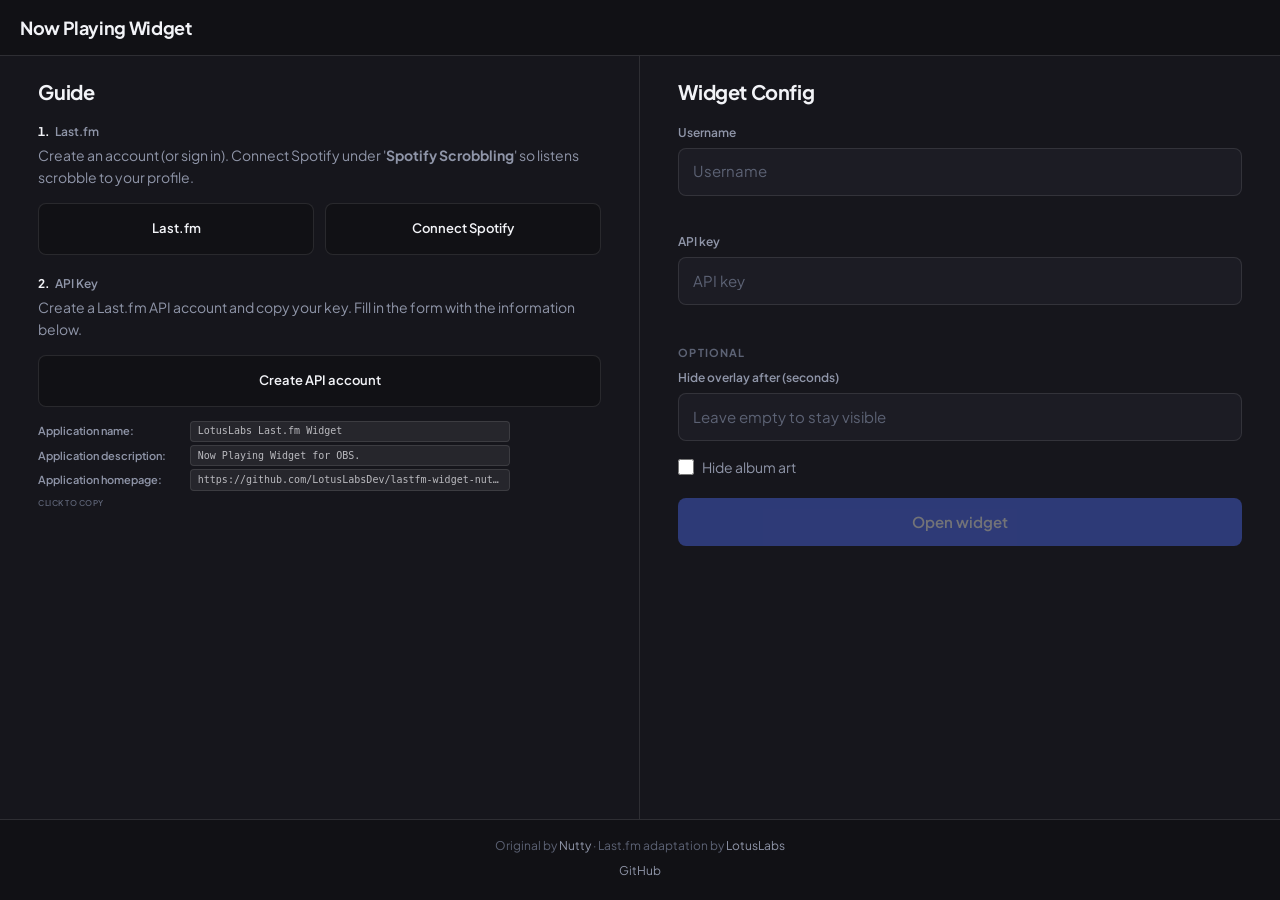
<file: configure/index.html>
<!DOCTYPE html>
<html lang="en">

<head>
	<title>Configure Last.fm Widget</title>
	<meta charset="UTF-8">
	<meta name="viewport" content="width=device-width, initial-scale=1, viewport-fit=cover">
	<link rel="icon" href="../images/lotus.svg" type="image/svg+xml" />
	<link rel="preconnect" href="https://fonts.googleapis.com">
	<link rel="preconnect" href="https://fonts.gstatic.com" crossorigin>
	<link href="https://fonts.googleapis.com/css2?family=Plus+Jakarta+Sans:wght@400;500;600;700&display=swap" rel="stylesheet">
	<link rel="stylesheet" href="./style.css" />
</head>

<body>
	<div class="layout">
		<h1 class="page-title">Now Playing Widget</h1>

		<div class="split">
			<section id="guide" class="split-col split-col--guide" aria-labelledby="guideTitle">
				<h2 id="guideTitle" class="split-title">Guide</h2>
				<ol class="guide-steps">
					<li class="guide-step">
						<p class="guide-step-heading"><span class="guide-step-num">1.</span> Last.fm</p>
						<p class="guide-step-text">Create an account (or sign in). Connect Spotify under '<strong>Spotify Scrobbling</strong>' so listens scrobble to your profile.</p>
						<div class="guide-box-row">
							<a class="guide-box" href="https://www.last.fm/join" target="_blank" rel="noopener noreferrer">Last.fm</a>
							<a class="guide-box" href="https://www.last.fm/settings/applications" target="_blank" rel="noopener noreferrer">Connect Spotify</a>
						</div>
					</li>
					<li class="guide-step">
						<p class="guide-step-heading"><span class="guide-step-num">2.</span> API Key</p>
						<p class="guide-step-text">Create a Last.fm API account and copy your key. Fill in the form with the information below.</p>
						<a class="guide-box guide-box--full" href="https://www.last.fm/api/account/create" target="_blank" rel="noopener noreferrer">Create API account</a>
						<div class="guide-api-copy">
							<div class="guide-copy-row">
								<span class="guide-copy-label">Application name:</span>
								<button type="button" class="guide-copy-trigger" data-copy="LotusLabs Last.fm Widget">LotusLabs Last.fm Widget</button>
							</div>
							<div class="guide-copy-row">
								<span class="guide-copy-label">Application description:</span>
								<button type="button" class="guide-copy-trigger" data-copy="OBS or browser overlay for Last.fm now playing. Read-only; no callback server.">Now Playing Widget for OBS.</button>
							</div>
							<div class="guide-copy-row">
								<span class="guide-copy-label">Application homepage:</span>
								<button type="button" class="guide-copy-trigger" data-copy="https://github.com/LotusLabsDev/lastfm-widget-nutty">https://github.com/LotusLabsDev/lastfm-widget-nutty</button>
							</div>
							<p class="guide-copy-hint">Click to copy</p>
						</div>
					</li>
				</ol>
			</section>

			<div id="panel" class="split-col split-col--form">
				<h2 class="split-title">Widget Config</h2>

				<div class="form-section">
					<label class="fieldLabel" for="username_box">Username</label>
					<input type="text" id="username_box" placeholder="Username" autocomplete="off">
				</div>

				<div class="form-section">
					<label class="fieldLabel" for="api_key_box">API key</label>
					<input type="text" id="api_key_box" placeholder="API key" autocomplete="off">
				</div>

				<p class="optional-label">Optional</p>
				<label class="fieldLabel" for="duration_box">Hide overlay after (seconds)</label>
				<input type="number" id="duration_box" placeholder="Leave empty to stay visible" min="1" step="1">
				<label class="check" for="hide_album_art_box">
					<input type="checkbox" id="hide_album_art_box">
					<span>Hide album art</span>
				</label>
				<button type="button" id="launchButton" onclick="LaunchWidget()">Open widget</button>
				<!-- <button type="button" id="instructionsButton" class="btn-secondary" onclick="OpenInstructions()">API account page</button> -->
			</div>
		</div>

		<footer id="siteFooter" class="foot">
			<p>Original by <a href="https://nutty.gg" target="_blank" rel="noopener noreferrer">Nutty</a> · Last.fm adaptation by <a href="https://lotuslabs.dev" target="_blank" rel="noopener noreferrer">LotusLabs</a></p>
			<p><a href="https://github.com/LotusLabsDev/lastfm-widget-nutty" target="_blank" rel="noopener noreferrer">GitHub</a></p>
		</footer>
	</div>
	<script src="./script.js"></script>
</body>

</html>
</file>
<file: configure/style.css>
:root {
	--bg: #111115;
	--surface: #16161c;
	--elevated: #1c1c24;
	--border: rgba(255, 255, 255, 0.1);
	--text: #f2f3f7;
	--muted: #8f95a8;
	--faint: #5c6274;
	--accent: #5271ff;
	--accent-hover: #6a86ff;
	--focus: rgba(82, 113, 255, 0.35);
}

* {
	box-sizing: border-box;
}

html {
	margin: 0;
	width: 100%;
	height: 100%;
}

body {
	margin: 0;
	width: 100%;
	min-height: 100%;
	min-height: 100dvh;
	display: flex;
	flex-direction: column;
	font-family: "Plus Jakarta Sans", system-ui, sans-serif;
	font-size: 15px;
	line-height: 1.5;
	color: var(--text);
	background: var(--bg);
	-webkit-font-smoothing: antialiased;
}

.layout {
	flex: 1;
	display: flex;
	flex-direction: column;
	width: 100%;
	min-height: 100%;
	min-height: 100dvh;
	max-width: none;
	margin: 0;
	padding: 0;
}

.page-title {
	flex-shrink: 0;
	margin: 0;
	padding: 0.875rem 1.25rem;
	padding-left: max(1.25rem, env(safe-area-inset-left, 0px));
	padding-right: max(1.25rem, env(safe-area-inset-right, 0px));
	padding-top: max(0.875rem, env(safe-area-inset-top, 0px));
	font-size: 1.125rem;
	font-weight: 700;
	letter-spacing: -0.02em;
	color: var(--text);
}

.visually-hidden {
	position: absolute;
	width: 1px;
	height: 1px;
	padding: 0;
	margin: -1px;
	overflow: hidden;
	clip: rect(0, 0, 0, 0);
	white-space: nowrap;
	border: 0;
}

/* Full-viewport split: fills space between header and footer */
.split {
	flex: 1;
	min-height: 0;
	display: grid;
	grid-template-columns: 1fr 1fr;
	align-items: stretch;
	background: var(--surface);
	border: solid var(--border);
	border-width: 1px 0;
	overflow: auto;
	-webkit-overflow-scrolling: touch;
}

.split-col {
	min-width: 0;
	min-height: 0;
	padding-top: 1.5rem;
	padding-bottom: 1.75rem;
}

.split-col--guide {
	padding-left: max(clamp(1rem, 3vw, 2.5rem), env(safe-area-inset-left, 0px));
	padding-right: clamp(1rem, 3vw, 2.5rem);
	border-right: 1px solid var(--border);
}

.split-col--form {
	padding-left: clamp(1rem, 3vw, 2.5rem);
	padding-right: max(clamp(1rem, 3vw, 2.5rem), env(safe-area-inset-right, 0px));
}

/* Shared column heading — matches Guide / Widget placement and type */
.split-title {
	margin: 0 0 1.25rem;
	padding: 0;
	font-size: 1.25rem;
	font-weight: 700;
	letter-spacing: -0.02em;
	line-height: 1.2;
	color: var(--text);
}

.guide-steps {
	margin: 0;
	padding: 0;
	list-style: none;
	display: flex;
	flex-direction: column;
	gap: 1.35rem;
}

.guide-step {
	margin: 0;
	min-width: 0;
}

.guide-step-heading {
	margin: 0 0 0.35rem;
	font-size: 0.75rem;
	font-weight: 600;
	line-height: 1.3;
	color: var(--muted);
	text-transform: none;
}

.guide-step-num {
	font-variant-numeric: tabular-nums;
	margin-right: 0.2em;
	font-weight: 700;
	color: var(--text);
}

.guide-step-text {
	margin: 0 0 0.875rem;
	font-size: 0.875rem;
	color: var(--muted);
	line-height: 1.55;
}

.guide-box-row {
	display: grid;
	grid-template-columns: 1fr 1fr;
	gap: 0.65rem;
	align-items: stretch;
}

.guide-box {
	display: flex;
	align-items: center;
	justify-content: center;
	min-height: 3.25rem;
	padding: 0.75rem 0.65rem;
	font-size: 0.8125rem;
	font-weight: 600;
	text-align: center;
	text-decoration: none;
	color: var(--text);
	background: var(--bg);
	border: 1px solid var(--border);
	border-radius: 8px;
	transition: border-color 0.15s ease, background 0.15s ease, color 0.15s ease;
}

.guide-box:hover {
	border-color: rgba(255, 255, 255, 0.2);
	color: var(--accent);
}

.guide-box--full {
	width: 100%;
}

.guide-api-copy {
	margin-top: 0.875rem;
	display: flex;
	flex-direction: column;
	gap: 0.2rem;
}

.guide-copy-row {
	display: flex;
	flex-direction: row;
	flex-wrap: wrap;
	align-items: center;
	gap: 0.25rem 0.5rem;
	min-width: 0;
}

.guide-copy-label {
	flex: 0 0 9rem;
	max-width: 100%;
	font-size: 0.6875rem;
	font-weight: 600;
	color: var(--muted);
	line-height: 1.3;
}

.guide-copy-trigger {
	-webkit-appearance: none;
	appearance: none;
	flex: 0 1 auto;
	max-width: 20rem;
	min-width: 0;
	margin: 0;
	padding: 0.1rem 0.4rem;
	min-height: 0;
	font-family: ui-monospace, "Cascadia Code", "Consolas", monospace;
	font-size: 0.625rem;
	font-weight: 400;
	line-height: 1.6;
	text-align: left;
	color: rgba(242, 243, 247, 0.72);
	background: rgba(255, 255, 255, 0.07);
	border: 1px solid rgba(255, 255, 255, 0.1);
	border-radius: 4px;
	cursor: pointer;
	overflow: hidden;
	text-overflow: ellipsis;
	white-space: nowrap;
	transition: background 0.12s ease, border-color 0.12s ease, color 0.12s ease;
}

.guide-copy-trigger:hover {
	background: rgba(255, 255, 255, 0.64);
	border-color: rgba(255, 255, 255, 0.64);
	color: #111115;
}

.guide-copy-trigger:focus {
	outline: none;
	box-shadow: 0 0 0 2px rgba(255, 255, 255, 0.28);
}

.guide-copy-trigger:focus:not(:hover) {
	background: rgba(255, 255, 255, 0.1);
	color: rgba(242, 243, 247, 0.9);
}

.guide-copy-trigger.is-copied {
	background: rgba(255, 255, 255, 0.88);
	border-color: rgba(255, 255, 255, 0.88);
	color: #111115;
}

.guide-copy-hint {
	margin: 0.2rem 0 0;
	padding: 0;
	font-size: 0.5rem;
	font-weight: 600;
	letter-spacing: 0.06em;
	text-transform: uppercase;
	color: var(--faint);
}

@media (max-width: 400px) {
	.guide-copy-label {
		flex: 0 0 100%;
	}

	.guide-copy-trigger {
		max-width: 100%;
	}
}

.form-section {
	margin-bottom: 1.35rem;
}

.form-section:last-of-type {
	margin-bottom: 1.5rem;
}

.fieldLabel {
	display: block;
	font-size: 0.75rem;
	font-weight: 600;
	color: var(--muted);
	margin-bottom: 0.35rem;
}

.optional-label {
	margin: 0.25rem 0 0.5rem;
	font-size: 0.6875rem;
	font-weight: 700;
	letter-spacing: 0.1em;
	text-transform: uppercase;
	color: var(--faint);
}

input[type="text"],
input[type="number"] {
	width: 100%;
	min-height: 3rem;
	padding: 0 0.875rem;
	margin-bottom: 1rem;
	font: inherit;
	font-size: 0.9375rem;
	color: var(--text);
	background: var(--elevated);
	border: 1px solid var(--border);
	border-radius: 8px;
	transition: border-color 0.15s ease, box-shadow 0.15s ease;
}

input::placeholder {
	color: var(--faint);
}

input:focus {
	outline: none;
	border-color: var(--accent);
	box-shadow: 0 0 0 3px var(--focus);
}

.check {
	display: flex;
	align-items: center;
	gap: 0.5rem;
	margin-bottom: 1.25rem;
	font-size: 0.875rem;
	color: var(--muted);
	cursor: pointer;
	user-select: none;
}

.check input {
	width: 1rem;
	height: 1rem;
	margin: 0;
	accent-color: var(--accent);
	cursor: pointer;
}

button {
	width: 100%;
	min-height: 3rem;
	margin: 0;
	font: inherit;
	font-size: 0.9375rem;
	font-weight: 600;
	border-radius: 8px;
	cursor: pointer;
	transition: background 0.15s ease, opacity 0.15s ease;
}

button:active {
	transform: translateY(1px);
}

#launchButton {
	background: var(--accent);
	color: #fff;
	border: none;
}

#launchButton:hover:not(:disabled) {
	background: var(--accent-hover);
}

#launchButton:disabled {
	opacity: 0.4;
	cursor: not-allowed;
}

.btn-secondary {
	margin-top: 0.5rem;
	background: transparent;
	color: var(--muted);
	border: 1px solid var(--border);
}

.btn-secondary:hover {
	color: var(--text);
	border-color: rgba(255, 255, 255, 0.15);
}

.foot {
	flex-shrink: 0;
	margin-top: 0;
	padding: 1rem 1.25rem 1.25rem;
	padding-bottom: max(1.25rem, env(safe-area-inset-bottom, 0px));
	text-align: center;
	font-size: 0.75rem;
	color: var(--faint);
	line-height: 1.6;
}

.foot p {
	margin: 0 0 0.35rem;
}

.foot p:last-child {
	margin-bottom: 0;
}

.foot a {
	color: var(--muted);
	text-decoration: none;
}

.foot a:hover {
	color: var(--text);
	text-decoration: underline;
}

@media (max-width: 720px) {
	.split {
		grid-template-columns: 1fr;
		min-height: 0;
	}

	.split-col--guide {
		border-right: none;
		border-bottom: 1px solid var(--border);
		padding-right: max(clamp(1rem, 3vw, 2.5rem), env(safe-area-inset-right, 0px));
	}

	.split-col--form {
		padding-left: max(clamp(1rem, 3vw, 2.5rem), env(safe-area-inset-left, 0px));
	}
}
</file>
